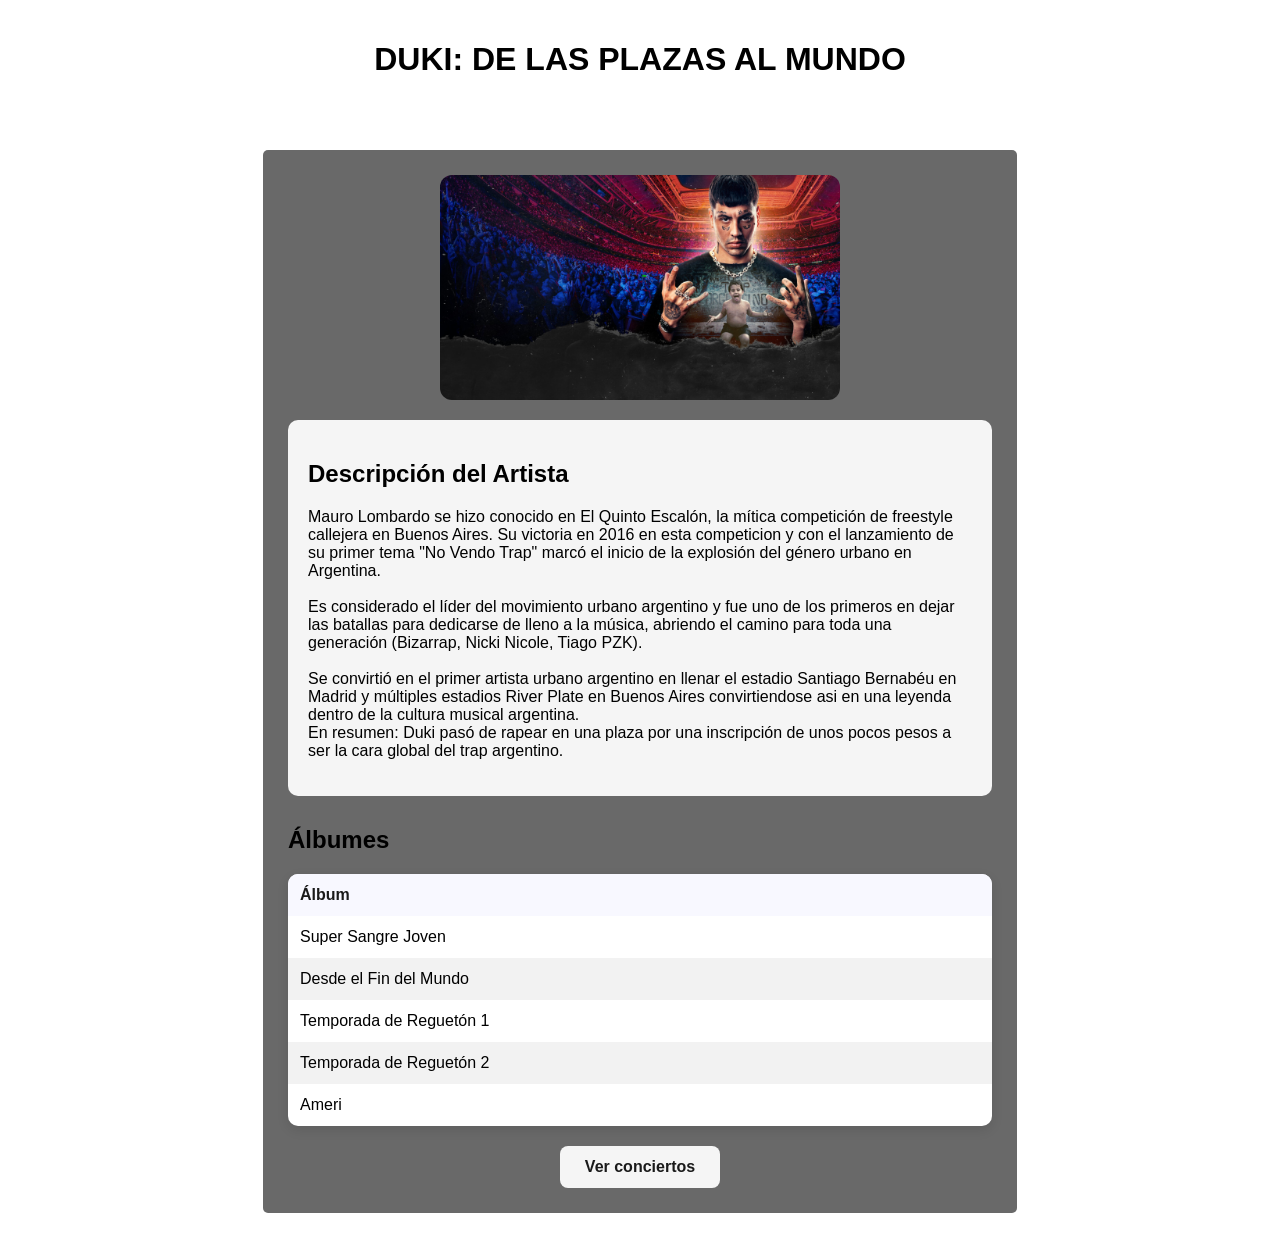
<file: index.html>
<!DOCTYPE html>
<html>
    <head>
        <meta charset="UTF-8">
        <title>Duki</title>
        <link rel="stylesheet" href="./css/styles.css">
    </head>
    <body>

        <header>
            <h1>DUKI: DE LAS PLAZAS AL MUNDO</h1>
        </header>

        <section class="contenido">
            <img src="img/grupo.jpg" alt="grupo">

            <div class="descripcion">
                <h2>Descripción del Artista</h2>
                <p>
                    Mauro Lombardo se hizo conocido en El Quinto Escalón, la mítica competición de freestyle callejera en Buenos Aires. Su victoria en 2016 en esta competicion y con el lanzamiento de su primer tema "No Vendo Trap" marcó el inicio de la explosión del género urbano en Argentina.<br><br>

                    Es considerado el líder del movimiento urbano argentino y fue uno de los primeros en dejar las batallas para dedicarse de lleno a la música, abriendo el camino para toda una generación (Bizarrap, Nicki Nicole, Tiago PZK).<br><br>
                    Se convirtió en el primer artista urbano argentino en llenar el estadio Santiago Bernabéu en Madrid y múltiples estadios River Plate en Buenos Aires convirtiendose asi en una leyenda dentro de la cultura musical argentina.<br>

                    En resumen: Duki pasó de rapear en una plaza por una inscripción de unos pocos pesos a ser la cara global del trap argentino.
                </p>
            </div>

            <!-- TABLA DE ÁLBUMES -->
            <div class="albums">
                <h2>Álbumes</h2>
                <table class="albums-table">
                    <thead>
                        <tr>
                            <th>Álbum</th>
                        </tr>
                    </thead>
                    <tbody>
                        <tr>
                            <td>Super Sangre Joven</td>
                        </tr>
                        <tr>
                            <td>Desde el Fin del Mundo</td>
                        </tr>
                        <tr>
                            <td>Temporada de Reguetón 1</td>
                        </tr>
                        <tr>
                            <td>Temporada de Reguetón 2</td>
                        </tr>
                        <tr>
                            <td>Ameri</td>
                        </tr>
                    </tbody>
                </table>
            </div>

            <a href="./conciertos.html" class="boton">Ver conciertos</a>
        </section>

    </body>
</html>
</file>
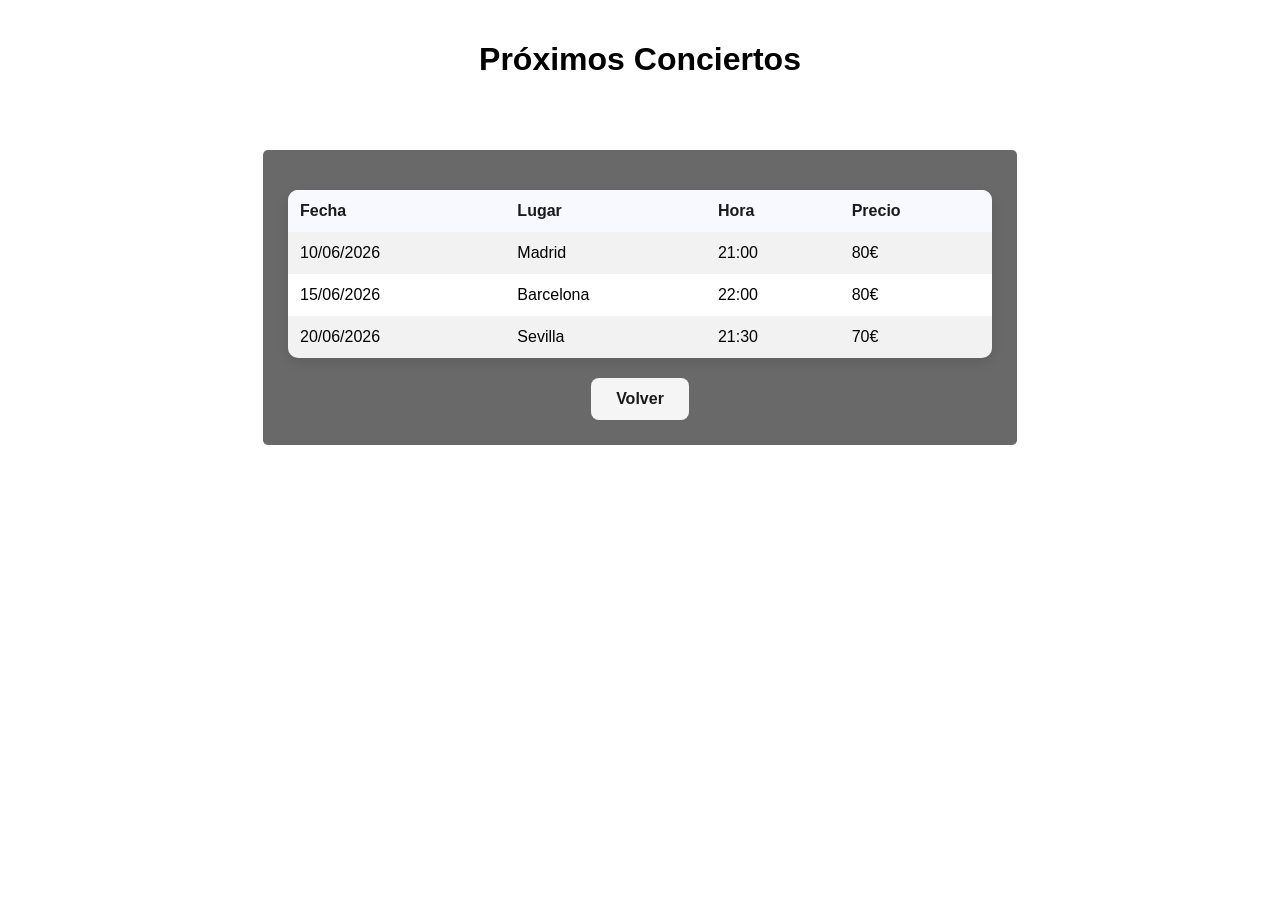
<file: Conciertos.html>
<!DOCTYPE html>
<html lang="es">
<head>
    <meta charset="UTF-8">
    <title>Conciertos DUKI</title>
    <link rel="stylesheet" href="css/styles.css">
</head>
<body>

    <header>
        <h1>Próximos Conciertos</h1>
    </header>

    <section class="contenido">
        <table class="tabla-conciertos">
            <tr>
                <th>Fecha</th>
                <th>Lugar</th>
                <th>Hora</th>
                <th>Precio</th>
            </tr>

            <tr>
                <td>10/06/2026</td>
                <td>Madrid</td>
                <td>21:00</td>
                <td>80€</td>
            </tr>

            <tr>
                <td>15/06/2026</td>
                <td>Barcelona</td>
                <td>22:00</td>
                <td>80€</td>
            </tr>

            <tr>
                <td>20/06/2026</td>
                <td>Sevilla</td>
                <td>21:30</td>
                <td>70€</td>
            </tr>
        </table>

        <a href="./index.html" class="boton">Volver</a>
    </section>

</body>
</html>
</file>
<file: css/styles.css>
body {
    background-color: white;
    font-family: Calibri, sans-serif;
    margin: 0;
    text-align: center;
}

h1, h2 {
    font-family: Verdana, sans-serif;
}

header {
    padding: 20px;
}

.contenido {
    background-color: dimgrey;
    width: 55%;
    margin: 30px auto;
    padding: 25px;
    border-radius: 5px;
}

img {
    display: block;
    margin: 0 auto 20px;
    max-width: 400px;
    width: 100%;
    border-radius: 12px;
}

.descripcion {
    background-color: whitesmoke;
    padding: 20px;
    border-radius: 10px;
    text-align: left;
}

.boton {
    display: inline-block;
    margin-top: 20px;
    padding: 12px 25px;
    background-color: whitesmoke;
    color: #1a1a1a;
    text-decoration: none;
    border-radius: 8px;
    font-weight: bold;
    transition: all 0.3s ease;
}

.boton:hover {
    background-color: ghostwhite;
    transform: scale(1.05);
}

.albums {
    margin-top: 30px;
    text-align: left;
}

table {
    width: 100%;
    border-collapse: collapse;
    margin-top: 15px;
    border-radius: 10px;
    overflow: hidden;
    box-shadow: 0 4px 12px rgba(0,0,0,0.1);
}

th {
    background-color: ghostwhite; 
    color: #1a1a1a;
    padding: 12px;
    text-align: left;
}

th, td {
    padding: 12px;
}

.tabla-conciertos th,
.tabla-conciertos td {
    text-align: left;
}

tr:nth-child(even) {
    background-color: #f2f2f2;
}

tr:nth-child(odd) {
    background-color: #ffffff;
}

tr:hover {
    background-color: antiquewhite;
    transition: 0.1s;
}
</file>
